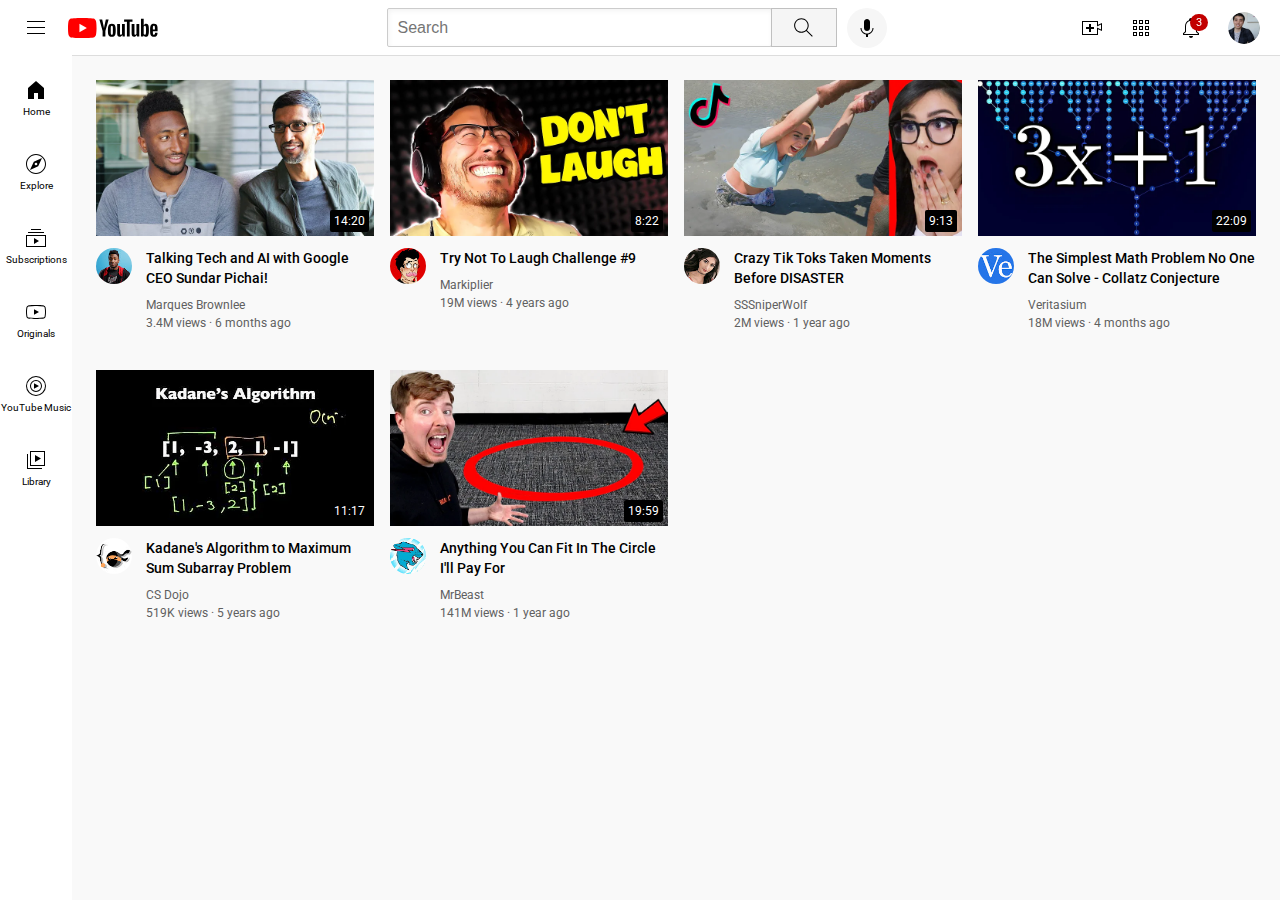
<file: index.html>
<!DOCTYPE html>
<html>
  <head>
    <title>YouTube.com Clone</title>

    <link rel="preconnect" href="https://fonts.googleapis.com">
    <link rel="preconnect" href="https://fonts.gstatic.com" crossorigin>
    <link href="https://fonts.googleapis.com/css2?family=Roboto:ital,wght@0,100;0,300;0,400;0,500;0,700;0,900;1,100;1,300;1,400;1,500;1,700;1,900&display=swap" rel="stylesheet">

    <link rel="stylesheet" href="styles/general.css">
    <link rel="stylesheet" href="styles/header.css">
    <link rel="stylesheet" href="styles/video.css">
    <link rel="stylesheet" href="styles/sidebar.css">
  </head>
  <body>
    <header class="header">
      <div class="left-section">
        <img class="hamburger-menu" src="icons/hamburger-menu.svg">
        <img class="youtube-logo" src="icons/youtube-logo.svg">
      </div>
      <div class="middle-section">
        <input class="search-bar" type="text" placeholder="Search">
        <button class="search-button">
          <img class="search-icon" src="icons/search.svg">
          <div class="tooltip">Search</div>
        </button>
        <button class="voice-search-button">
          <img class="voice-search-icon" src="icons/voice-search-icon.svg">
          <div class="tooltip">Search with your voice</div>
        </button>
      </div>
      <div class="right-section">
        <div class="upload-icon-container">
          <img class="upload-icon" src="icons/upload.svg">
          <div class="tooltip">Create</div>
        </div>
        <div class="youtube-apps-icon-container">
          <img class="youtube-apps-icon" src="icons/youtube-apps.svg">
          <div class="tooltip">YouTube Apps</div>
        </div>
        <div class="notifications-icon-container">
          <img class="notifications-icon" src="icons/notifications.svg">
          <div class="tooltip">Notifications</div>
          <div class="notifications-count">3</div>
        </div>
        
        <img class="current-user-picture" src="channel-pictures/my-channel.jpeg">
      </div>
    </header>

    <nav class="sidebar">
      <div class="sidebar-link">
        <img src="icons/home.svg">
        <div>Home</div>
      </div>
      <div class="sidebar-link">
        <img src="icons/explore.svg">
        <div>Explore</div>
      </div>
      <div class="sidebar-link">
        <img src="icons/subscriptions.svg">
        <div>Subscriptions</div>
      </div>
      <div class="sidebar-link">
        <img src="icons/originals.svg">
        <div>Originals</div>
      </div>
      <div class="sidebar-link">
        <img src="icons/youtube-music.svg">
        <div>YouTube Music</div>
      </div>
      <div class="sidebar-link">
        <img src="icons/library.svg">
        <div>Library</div>
      </div>
    </nav>
    
    <main>
      <section class="video-grid">
        <div class="video-preview"> <!-- Video 1 -->
          <div class="thumbnail-row">
            <a href="https://www.youtube.com/watch?v=n2RNcPRtAiY">
              <img class="thumbnail" src="thumbnails/thumbnail-1.webp">
            </a>
            <div class="video-time">14:20</div>
          </div>
          <div class="video-info-grid">
            <div class="channel-picture">
              <a href="https://www.youtube.com/c/mkbhd">
                <img class="profile-picture" src="channel-pictures/channel-1.jpeg">
              </a>
            </div>
            <div class="video-info">
              <p class="video-title" >
                <a href="https://www.youtube.com/watch?v=n2RNcPRtAiY" >
                  Talking Tech and AI with Google CEO Sundar Pichai!
                </a>
              </p>
              <p class="video-author">
                <a href="https://www.youtube.com/c/mkbhd" >
                  Marques Brownlee
                </a>
              </p>
              
              <p class="video-stats">
                3.4M views &#183; 6 months ago
              </p>
            </div>
          </div>
        
        </div>
  
        <div class="video-preview"> <!-- Video 2 -->
          <div class="thumbnail-row">
            <a href="https://www.youtube.com/watch?v=mP0RAo9SKZk">
              <img class="thumbnail" src="thumbnails/thumbnail-2.webp">
            </a>
            <div class="video-time">8:22</div>
          </div>
          <div class="video-info-grid">
            <div class="channel-picture">
              <a href="https://www.youtube.com/c/markiplier">
                <img class="profile-picture" src="channel-pictures/channel-2.jpeg">
              </a>
            </div>
            <div class="video-info">
              <p class="video-title">
                <a href="https://www.youtube.com/watch?v=mP0RAo9SKZk">
                  Try Not To Laugh Challenge #9
                </a>
              </p>
              <p class="video-author">
                <a href="https://www.youtube.com/c/markiplier">
                  Markiplier
                </a>
              </p>
              <p class="video-stats">
                19M views &#183; 4 years ago
              </p>
            </div>
          </div>
        </div>
  
        <div class="video-preview"> <!-- Video 3 -->
          <div class="thumbnail-row">
            <a href="https://www.youtube.com/watch?v=FgjPQQeTh1w">
              <img class="thumbnail" src="thumbnails/thumbnail-3.webp">
            </a>          
            <div class="video-time">9:13</div>
          </div>
          <div class="video-info-grid">
            <div class="channel-picture">
              <a href="https://www.youtube.com/user/SSSniperWolf">
                <img class="profile-picture" src="channel-pictures/channel-3.jpeg">
              </a>
            </div>
            <div class="video-info">
              <p class="video-title">
                <a href="https://www.youtube.com/watch?v=FgjPQQeTh1w">
                  Crazy Tik Toks Taken Moments Before DISASTER
                </a>
              </p>
              <p class="video-author">
                <a href="https://www.youtube.com/user/SSSniperWolf">
                  SSSniperWolf
                </a>
              </p>
              <p class="video-stats">
                2M views &#183; 1 year ago
              </p>
            </div>
          </div>
        
        </div>
  
        <div class="video-preview"> <!-- Video 4 -->
          <div class="thumbnail-row">
            <a href="https://www.youtube.com/watch?v=094y1Z2wpJg">
              <img class="thumbnail" src="thumbnails/thumbnail-4.webp">
            </a>
            <div class="video-time">22:09</div>
          </div>
          <div class="video-info-grid">
            <div class="channel-picture">
              <a href="https://www.youtube.com/c/veritasium">
                <img class="profile-picture" src="channel-pictures/channel-4.jpeg">
              </a>
              
            </div>
            <div class="video-info">
              <p class="video-title">
                <a href="https://www.youtube.com/watch?v=094y1Z2wpJg">
                  The Simplest Math Problem No One Can Solve - Collatz Conjecture
                </a>
              </p>
              <p class="video-author">
                <a href="https://www.youtube.com/c/veritasium">
                  Veritasium
                </a>
              </p>
              <p class="video-stats">
                18M views &#183; 4 months ago
              </p>
            </div>
          </div>
        </div>
  
        <div class="video-preview"> <!-- Video 5 -->
          <div class="thumbnail-row">
            <a href="https://www.youtube.com/watch?v=86CQq3pKSUw">
              <img class="thumbnail" src="thumbnails/thumbnail-5.webp">
            </a>
            <div class="video-time">11:17</div>
          </div>
          <div class="video-info-grid">
            <div class="channel-picture">
              <a href="https://www.youtube.com/c/CSDojo">
                <img class="profile-picture" src="channel-pictures/channel-5.jpeg">
              </a>
            </div>
            <div class="video-info">
              <p class="video-title">
                <a href="https://www.youtube.com/watch?v=86CQq3pKSUw">
                  Kadane's Algorithm to Maximum Sum Subarray Problem
                </a>
              </p>
              <p class="video-author">
                <a href="https://www.youtube.com/c/CSDojo">
                  CS Dojo
                </a>
              </p>
              <p class="video-stats">
                519K views &#183; 5 years ago
              </p>
            </div>
          </div>
        
        </div>
  
        <div class="video-preview"> <!-- Video 6 -->
          <div class="thumbnail-row">
            <a href="https://www.youtube.com/watch?v=yXWw0_UfSFg">
              <img class="thumbnail" src="thumbnails/thumbnail-6.webp">
            </a>
            
            <div class="video-time">19:59</div>
          </div>
          <div class="video-info-grid">
            <div class="channel-picture">
              <a href="https://www.youtube.com/channel/UCX6OQ3DkcsbYNE6H8uQQuVA">
                <img class="profile-picture" src="channel-pictures/channel-6.jpeg">
              </a>              
            </div>
            <div class="video-info">
              <p class="video-title">
                <a href="https://www.youtube.com/watch?v=yXWw0_UfSFg">
                  Anything You Can Fit In The Circle I'll Pay For
                </a>
              </p>
              <p class="video-author">
                <a href="https://www.youtube.com/channel/UCX6OQ3DkcsbYNE6H8uQQuVA">
                  MrBeast
                </a>              
              </p>
              <p class="video-stats">
                141M views &#183; 1 year ago
              </p>
            </div>
          </div>
        </div>
      </section>
    </main>
    
  </body>
</html>
</file>
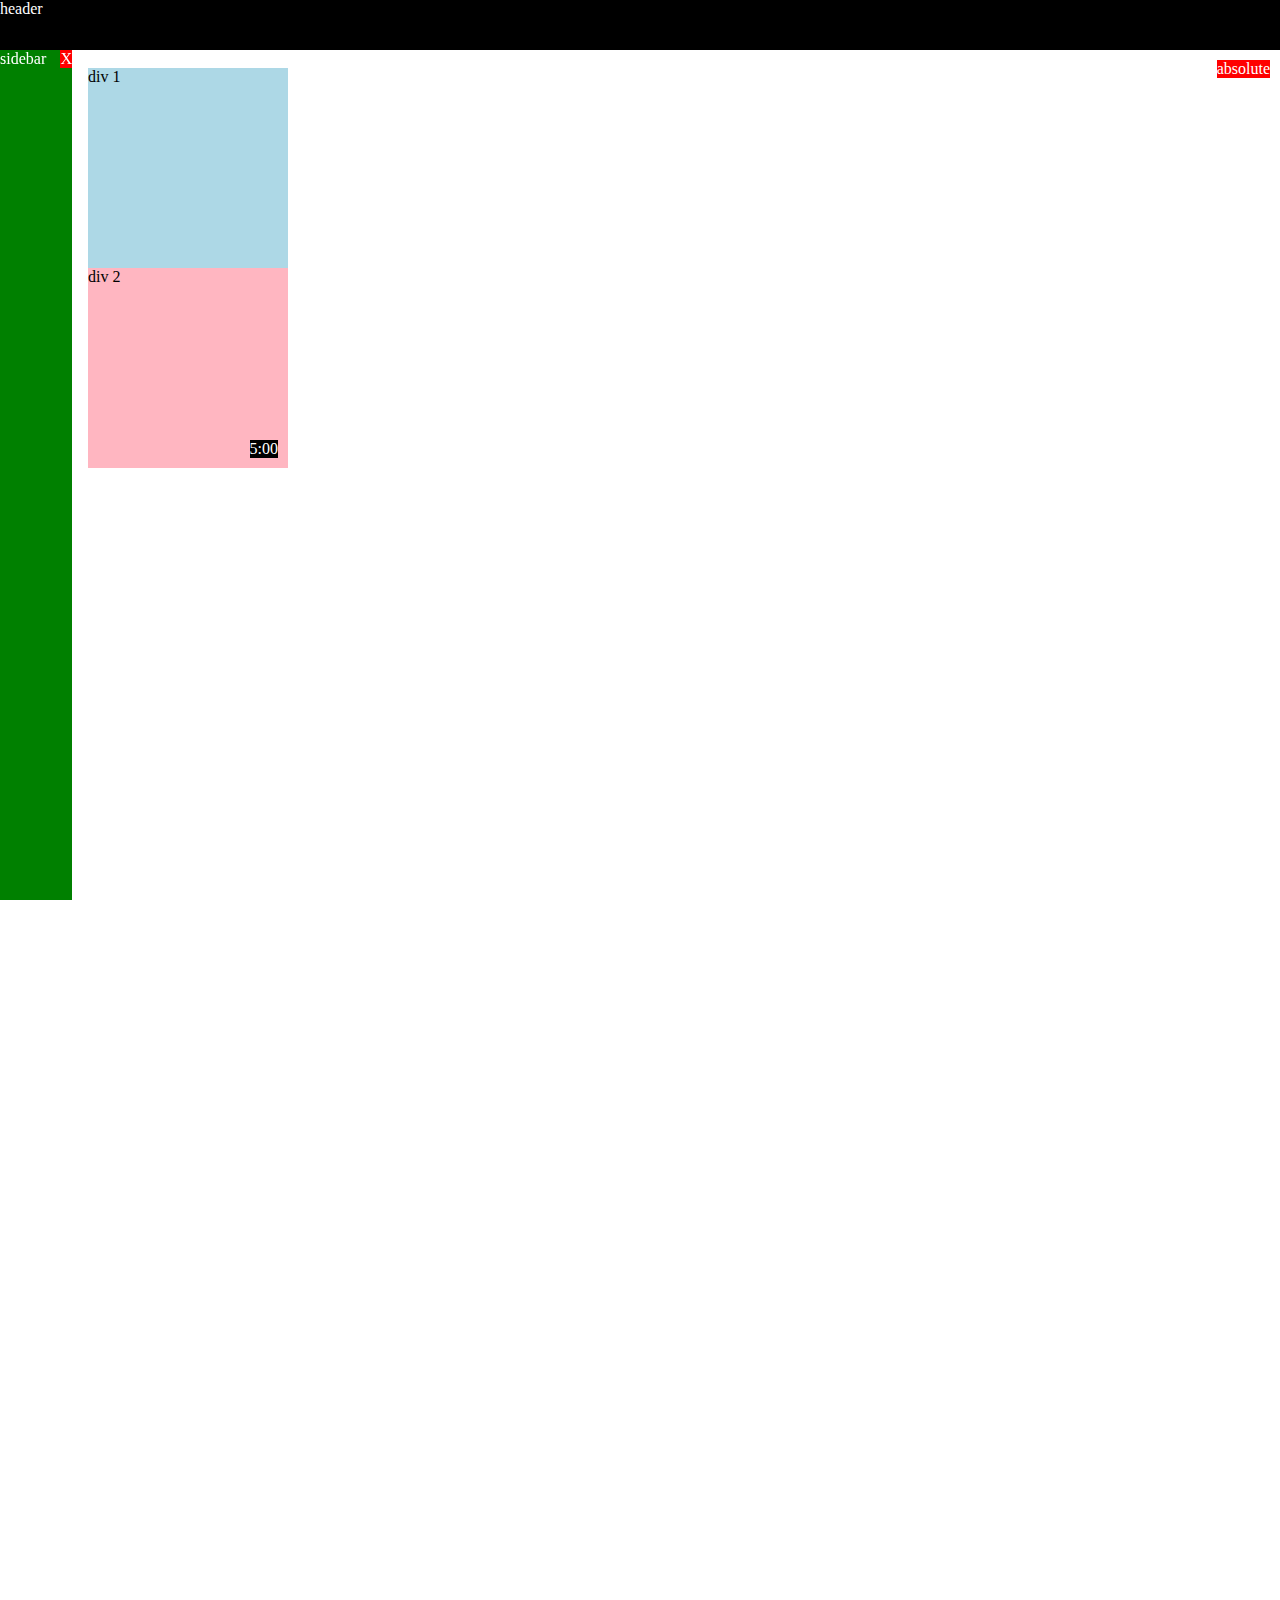
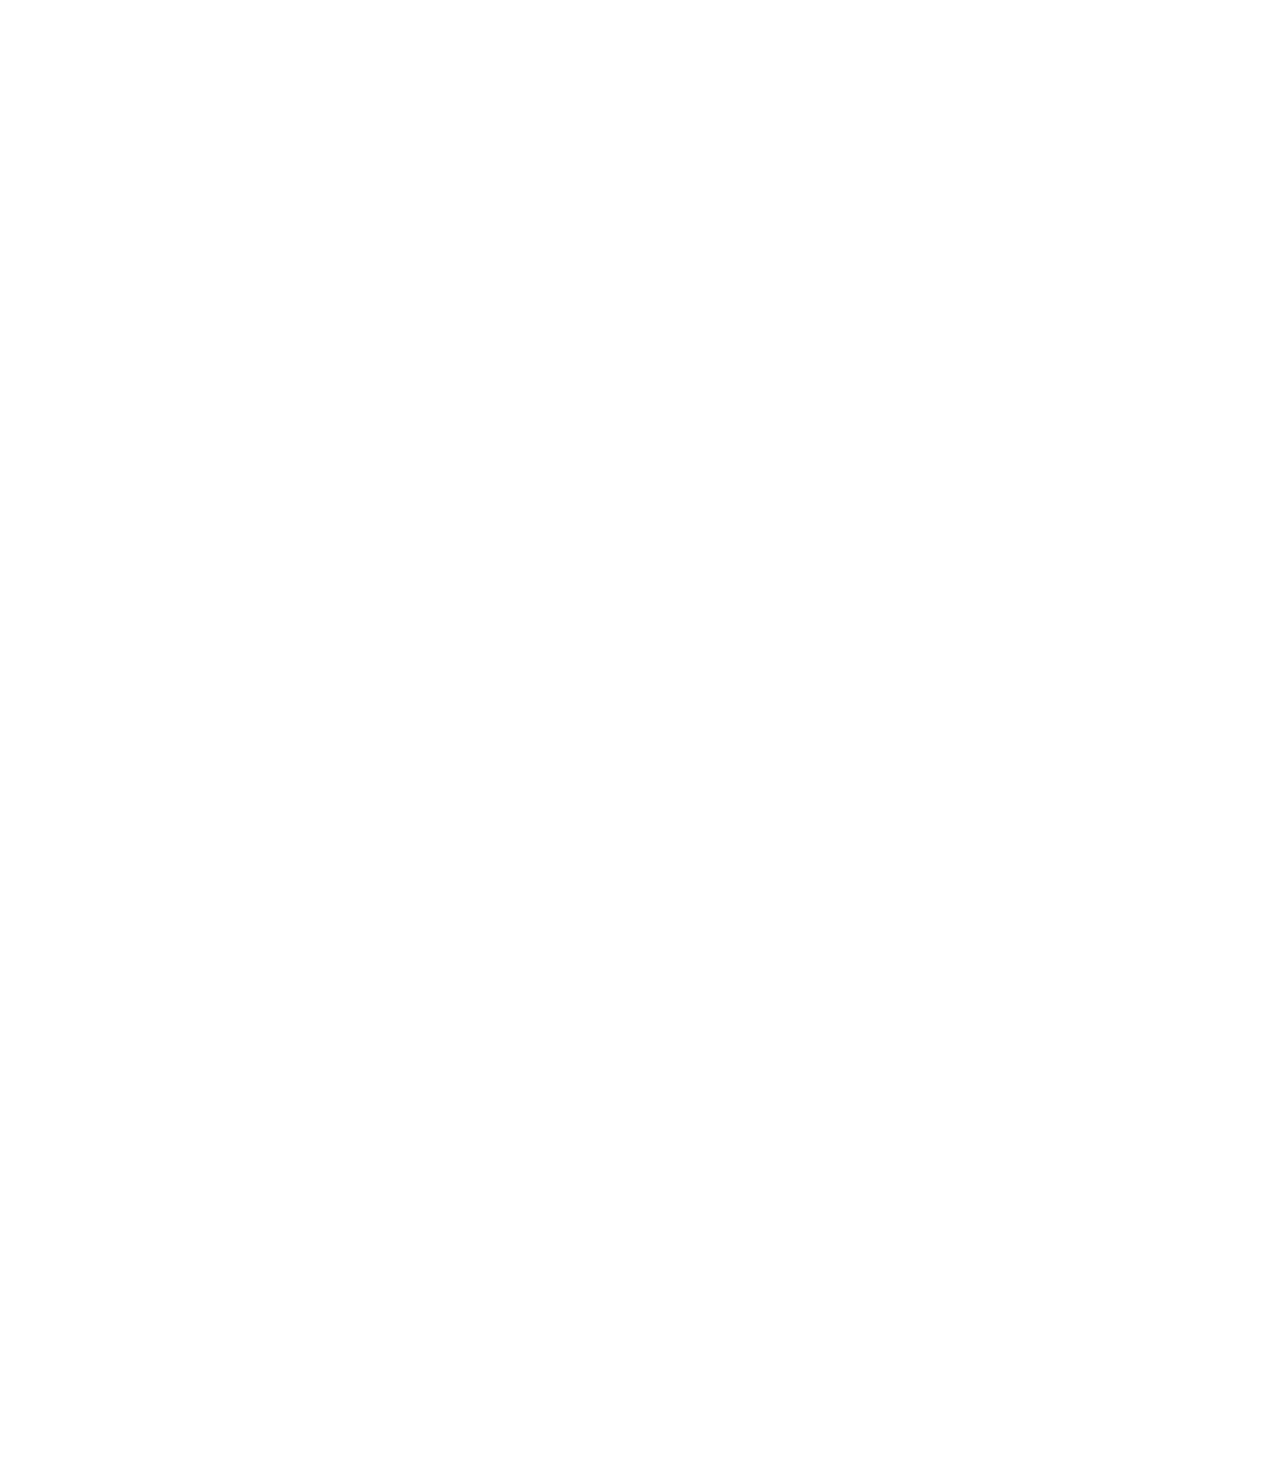
<file: 14-position.html>
<!DOCTYPE HTML>
<html>
  <head>
    <title>Position Practice</title>
  </head>
  <body style="
    height: 3000px;
    padding-top: 60px;
    padding-left: 80px;
  ">
    <div style="
      background-color: black;
      color: white;
      position: fixed;
      top: 0px;
      left: 0;
      right: 0;
      height: 50px;
      z-index: 100;
    ">header</div>

    <div style="
      background-color: green;
      color: white;
      position: fixed;
      left: 0;
      bottom: 0;
      top: 50px;
      width: 72px;
    ">sidebar
      <div style="
        position: absolute;
        background-color: red;
        color: white;
        top: 0px;
        right: 0px;
      ">
      X
    </div>
    </div>

    <div style="
      position: absolute;
      background-color: red;
      color: white;
      top: 60px;
      right: 10px;
    ">
      absolute
    </div>

    <div style="
      background-color: lightblue;
      height: 200px;
      width: 200px;
      position: static;
    ">div 1</div>
    <div style="
      background-color: lightpink;
      height: 200px;
      width: 200px;
      position: relative;
    ">
      div 2
      <div style="
        position: absolute;
        background-color: black;
        color: white;
        bottom: 10px;
        right: 10px;
      ">
        5:00
      </div>
    </div>
      
  </body>
</html>
</file>
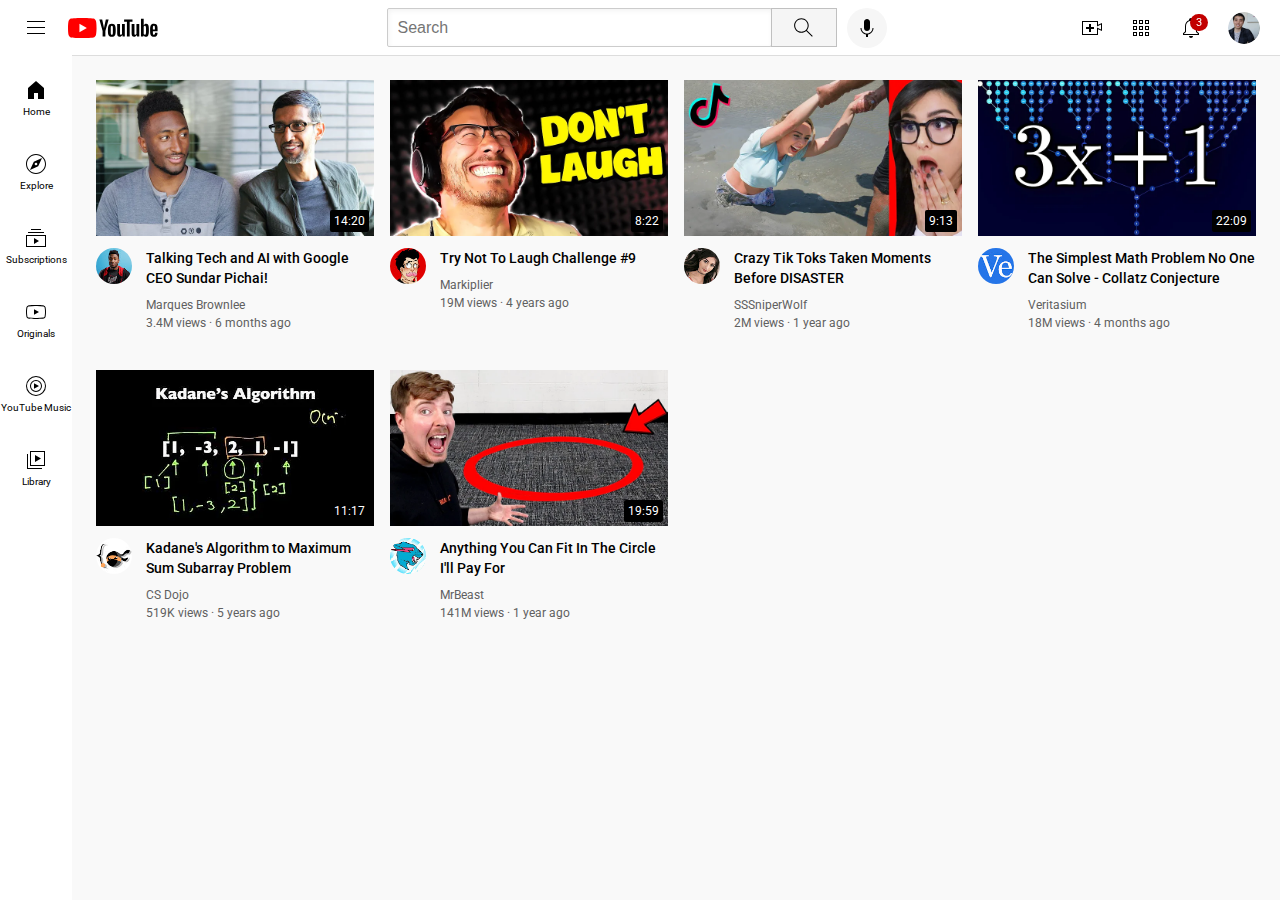
<file: youtube.html>
<!DOCTYPE html>
<html>
  <head>
    <title>YouTube.com Clone</title>

    <link rel="preconnect" href="https://fonts.googleapis.com">
    <link rel="preconnect" href="https://fonts.gstatic.com" crossorigin>
    <link href="https://fonts.googleapis.com/css2?family=Roboto:ital,wght@0,100;0,300;0,400;0,500;0,700;0,900;1,100;1,300;1,400;1,500;1,700;1,900&display=swap" rel="stylesheet">

    <link rel="stylesheet" href="styles/general.css">
    <link rel="stylesheet" href="styles/header.css">
    <link rel="stylesheet" href="styles/video.css">
    <link rel="stylesheet" href="styles/sidebar.css">
  </head>
  <body>
    <header class="header">
      <div class="left-section">
        <img class="hamburger-menu" src="icons/hamburger-menu.svg">
        <img class="youtube-logo" src="icons/youtube-logo.svg">
      </div>
      <div class="middle-section">
        <input class="search-bar" type="text" placeholder="Search">
        <button class="search-button">
          <img class="search-icon" src="icons/search.svg">
          <div class="tooltip">Search</div>
        </button>
        <button class="voice-search-button">
          <img class="voice-search-icon" src="icons/voice-search-icon.svg">
          <div class="tooltip">Search with your voice</div>
        </button>
      </div>
      <div class="right-section">
        <div class="upload-icon-container">
          <img class="upload-icon" src="icons/upload.svg">
          <div class="tooltip">Create</div>
        </div>
        <div class="youtube-apps-icon-container">
          <img class="youtube-apps-icon" src="icons/youtube-apps.svg">
          <div class="tooltip">YouTube Apps</div>
        </div>
        <div class="notifications-icon-container">
          <img class="notifications-icon" src="icons/notifications.svg">
          <div class="tooltip">Notifications</div>
          <div class="notifications-count">3</div>
        </div>
        
        <img class="current-user-picture" src="channel-pictures/my-channel.jpeg">
      </div>
    </header>

    <nav class="sidebar">
      <div class="sidebar-link">
        <img src="icons/home.svg">
        <div>Home</div>
      </div>
      <div class="sidebar-link">
        <img src="icons/explore.svg">
        <div>Explore</div>
      </div>
      <div class="sidebar-link">
        <img src="icons/subscriptions.svg">
        <div>Subscriptions</div>
      </div>
      <div class="sidebar-link">
        <img src="icons/originals.svg">
        <div>Originals</div>
      </div>
      <div class="sidebar-link">
        <img src="icons/youtube-music.svg">
        <div>YouTube Music</div>
      </div>
      <div class="sidebar-link">
        <img src="icons/library.svg">
        <div>Library</div>
      </div>
    </nav>
    
    <main>
      <section class="video-grid">
        <div class="video-preview"> <!-- Video 1 -->
          <div class="thumbnail-row">
            <a href="https://www.youtube.com/watch?v=n2RNcPRtAiY">
              <img class="thumbnail" src="thumbnails/thumbnail-1.webp">
            </a>
            <div class="video-time">14:20</div>
          </div>
          <div class="video-info-grid">
            <div class="channel-picture">
              <a href="https://www.youtube.com/c/mkbhd">
                <img class="profile-picture" src="channel-pictures/channel-1.jpeg">
              </a>
            </div>
            <div class="video-info">
              <p class="video-title" >
                <a href="https://www.youtube.com/watch?v=n2RNcPRtAiY" >
                  Talking Tech and AI with Google CEO Sundar Pichai!
                </a>
              </p>
              <p class="video-author">
                <a href="https://www.youtube.com/c/mkbhd" >
                  Marques Brownlee
                </a>
              </p>
              
              <p class="video-stats">
                3.4M views &#183; 6 months ago
              </p>
            </div>
          </div>
        
        </div>
  
        <div class="video-preview"> <!-- Video 2 -->
          <div class="thumbnail-row">
            <a href="https://www.youtube.com/watch?v=mP0RAo9SKZk">
              <img class="thumbnail" src="thumbnails/thumbnail-2.webp">
            </a>
            <div class="video-time">8:22</div>
          </div>
          <div class="video-info-grid">
            <div class="channel-picture">
              <a href="https://www.youtube.com/c/markiplier">
                <img class="profile-picture" src="channel-pictures/channel-2.jpeg">
              </a>
            </div>
            <div class="video-info">
              <p class="video-title">
                <a href="https://www.youtube.com/watch?v=mP0RAo9SKZk">
                  Try Not To Laugh Challenge #9
                </a>
              </p>
              <p class="video-author">
                <a href="https://www.youtube.com/c/markiplier">
                  Markiplier
                </a>
              </p>
              <p class="video-stats">
                19M views &#183; 4 years ago
              </p>
            </div>
          </div>
        </div>
  
        <div class="video-preview"> <!-- Video 3 -->
          <div class="thumbnail-row">
            <a href="https://www.youtube.com/watch?v=FgjPQQeTh1w">
              <img class="thumbnail" src="thumbnails/thumbnail-3.webp">
            </a>          
            <div class="video-time">9:13</div>
          </div>
          <div class="video-info-grid">
            <div class="channel-picture">
              <a href="https://www.youtube.com/user/SSSniperWolf">
                <img class="profile-picture" src="channel-pictures/channel-3.jpeg">
              </a>
            </div>
            <div class="video-info">
              <p class="video-title">
                <a href="https://www.youtube.com/watch?v=FgjPQQeTh1w">
                  Crazy Tik Toks Taken Moments Before DISASTER
                </a>
              </p>
              <p class="video-author">
                <a href="https://www.youtube.com/user/SSSniperWolf">
                  SSSniperWolf
                </a>
              </p>
              <p class="video-stats">
                2M views &#183; 1 year ago
              </p>
            </div>
          </div>
        
        </div>
  
        <div class="video-preview"> <!-- Video 4 -->
          <div class="thumbnail-row">
            <a href="https://www.youtube.com/watch?v=094y1Z2wpJg">
              <img class="thumbnail" src="thumbnails/thumbnail-4.webp">
            </a>
            <div class="video-time">22:09</div>
          </div>
          <div class="video-info-grid">
            <div class="channel-picture">
              <a href="https://www.youtube.com/c/veritasium">
                <img class="profile-picture" src="channel-pictures/channel-4.jpeg">
              </a>
              
            </div>
            <div class="video-info">
              <p class="video-title">
                <a href="https://www.youtube.com/watch?v=094y1Z2wpJg">
                  The Simplest Math Problem No One Can Solve - Collatz Conjecture
                </a>
              </p>
              <p class="video-author">
                <a href="https://www.youtube.com/c/veritasium">
                  Veritasium
                </a>
              </p>
              <p class="video-stats">
                18M views &#183; 4 months ago
              </p>
            </div>
          </div>
        </div>
  
        <div class="video-preview"> <!-- Video 5 -->
          <div class="thumbnail-row">
            <a href="https://www.youtube.com/watch?v=86CQq3pKSUw">
              <img class="thumbnail" src="thumbnails/thumbnail-5.webp">
            </a>
            <div class="video-time">11:17</div>
          </div>
          <div class="video-info-grid">
            <div class="channel-picture">
              <a href="https://www.youtube.com/c/CSDojo">
                <img class="profile-picture" src="channel-pictures/channel-5.jpeg">
              </a>
            </div>
            <div class="video-info">
              <p class="video-title">
                <a href="https://www.youtube.com/watch?v=86CQq3pKSUw">
                  Kadane's Algorithm to Maximum Sum Subarray Problem
                </a>
              </p>
              <p class="video-author">
                <a href="https://www.youtube.com/c/CSDojo">
                  CS Dojo
                </a>
              </p>
              <p class="video-stats">
                519K views &#183; 5 years ago
              </p>
            </div>
          </div>
        
        </div>
  
        <div class="video-preview"> <!-- Video 6 -->
          <div class="thumbnail-row">
            <a href="https://www.youtube.com/watch?v=yXWw0_UfSFg">
              <img class="thumbnail" src="thumbnails/thumbnail-6.webp">
            </a>
            
            <div class="video-time">19:59</div>
          </div>
          <div class="video-info-grid">
            <div class="channel-picture">
              <a href="https://www.youtube.com/channel/UCX6OQ3DkcsbYNE6H8uQQuVA">
                <img class="profile-picture" src="channel-pictures/channel-6.jpeg">
              </a>              
            </div>
            <div class="video-info">
              <p class="video-title">
                <a href="https://www.youtube.com/watch?v=yXWw0_UfSFg">
                  Anything You Can Fit In The Circle I'll Pay For
                </a>
              </p>
              <p class="video-author">
                <a href="https://www.youtube.com/channel/UCX6OQ3DkcsbYNE6H8uQQuVA">
                  MrBeast
                </a>              
              </p>
              <p class="video-stats">
                141M views &#183; 1 year ago
              </p>
            </div>
          </div>
        </div>
      </section>
    </main>
    
  </body>
</html>
</file>
<file: styles/general.css>
p, 
a {
  margin-top: 0;
  margin-bottom: 0;
  color: black;
  text-decoration: none;

}

body {
  /* This style below will be inherited */
  font-family: Roboto, Arial;
  margin: 0;
  padding-top: 80px;
  padding-left: 96px;
  padding-right: 24px;
  background-color: rgb(249, 249, 249);
}
</file>
<file: styles/header.css>
.header {
  height: 55px;

  display: flex;
  flex-direction: row;
  justify-content: space-between;

  position: fixed;
  top: 0;
  left: 0;
  right: 0;
  z-index: 100;

  background-color: white;
  border-bottom-width: 1px;
  border-bottom-style: solid;
  border-bottom-color: rgb(221, 221, 221);
}

.left-section {
  display: flex;
  align-items: center;
}

.hamburger-menu {
  height: 24px;
  margin-left: 24px;
  margin-right: 20px;
}

.youtube-logo {
  height: 20px;
}

.middle-section {
  flex: 1;
  margin-left: 70px;
  margin-right: 35px;
  max-width: 500px;
  display: flex;
  align-items: center;
}

.search-bar {
  flex: 1;
  height: 35px;
  padding-left: 10px;
  font-size: 16px;
  border-width: 1px;
  border-style: solid;
  border-color: rgb(204, 204, 204);
  border-radius: 2px;
  box-shadow: inset 1px 2px 5px rgba(0, 0, 0, 0.05);
  width: 0px;
}

.search-bar::placeholder {
  font-size: 16px;
}

.search-button {
  height: 39px;
  width: 66px;
  background-color: rgb(245, 245, 245);
  border-width: 1px;
  border-style: solid;
  border-color: rgb(204, 204, 204);
  border: 1px solid rgb(192, 192, 192);
  margin-left: -1px;
  margin-right: 10px;
  cursor: pointer;
}

.search-button,
.voice-search-button,
.upload-icon-container,
.youtube-apps-icon-container,
.notifications-icon-container {
  display: flex;
  position: relative;
  justify-content: center;
  align-items: center;
}


.search-button .tooltip,
.voice-search-button .tooltip,
.upload-icon-container .tooltip,
.youtube-apps-icon-container .tooltip,
.notifications-icon-container .tooltip {
  position: absolute;
  background-color: grey;
  color: white;
  padding: 4px 8px 4px 8px;
  border-radius: 2px;
  font-size: 12px;
  bottom: -30px;
  opacity: 0;
  transition: opacity 0.15s;
  pointer-events: none;
  white-space: nowrap;
}

.search-button:hover .tooltip,
.voice-search-button:hover .tooltip,
.upload-icon-container:hover .tooltip,
.youtube-apps-icon-container:hover .tooltip,
.notifications-icon-container:hover .tooltip {
  opacity: 1;
} 

.search-icon {
  height: 25px;
}

.voice-search-button {
  height: 40px;
  width: 40px;
  border-radius: 50%;
  border: none;
  background-color: rgb(246, 246, 246);
  cursor: pointer;
}

.voice-search-icon {
  height: 24px;
}

.right-section {
  width: 180px;
  margin-right: 20px;
  display: flex;
  align-items: center;
  justify-content: space-between;
  flex-shrink: 0;
}

.upload-icon {
  height: 24px;
  cursor: pointer;
}

.youtube-apps-icon {
  height: 24px;
  cursor: pointer;
}

.notifications-icon {
  height: 24px;
}

.notifications-icon-container {
  position: relative;
  cursor: pointer;
}

.notifications-count {
  font-size: 11px;
  position: absolute;
  top: -2px;
  right: -5px;
  background-color: rgb(194, 0, 0);
  color: white;
  padding: 2px 6px 2px 6px;
  border-radius: 10px;
}

.current-user-picture {
  height: 32px;
  border-radius: 16px;
}
</file>
<file: styles/video.css>
.thumbnail {
  width: 100%;
}

.video-title {
  margin-bottom: 10px;
  margin-top: 0;
  font-size: 14px;
  font-weight: 500;
  line-height: 20px;
}

.video-info-grid  {
  display: grid;
  grid-template-columns: 50px 1fr;
}

.profile-picture {
  width: 36px;
  border-radius: 25px;
}

.thumbnail-row {
  margin-bottom: 8px;
  position: relative;
}

.video-author, .video-stats, .video-author a {
  font-size: 12px;
  color: rgb(96, 96, 96);
}

.video-author {
  margin-bottom: 4px;
}

.video-grid {
  display: grid;
  grid-template-columns: 1fr 1fr 1fr;
  column-gap: 16px;
  row-gap: 40px;
}

@media (max-width: 750px) {
  .video-grid {
  grid-template-columns: 1fr 1fr;
  }
}

@media (min-width: 751px) and (max-width: 999px) {
  .video-grid {
    grid-template-columns: 1fr 1fr 1fr;
  }
}

@media (min-width: 1000px) {
  .video-grid {
    grid-template-columns: 1fr 1fr 1fr 1fr;
  }
}



.video-time {
  
  font-size: 12px;
  font-weight: 500px;
  padding: 4px;
  border-radius: 2px;
  background-color: black;
  color: white;
  position: absolute;
  bottom: 8px;
  right: 5px;
}
</file>
<file: styles/sidebar.css>
.sidebar {
  position: fixed;
  left: 0;
  bottom: 0;
  top: 55px;
  background-color: white;
  width: 72px;
  z-index: 200;
  padding-top: 5px;
}

.sidebar-link {
  height: 74px;
  display: flex;
  justify-content: center;
  align-items: center;
  flex-direction: column;
  cursor: pointer;
}

.sidebar-link:hover {
  background-color: rgb(231, 231, 231);
}

.sidebar-link img {
  height: 24px;
  margin-bottom: 4px;
}

.sidebar-link div {
  font-family: Roboto, Arial;
  font-size: 10px;
}
</file>
